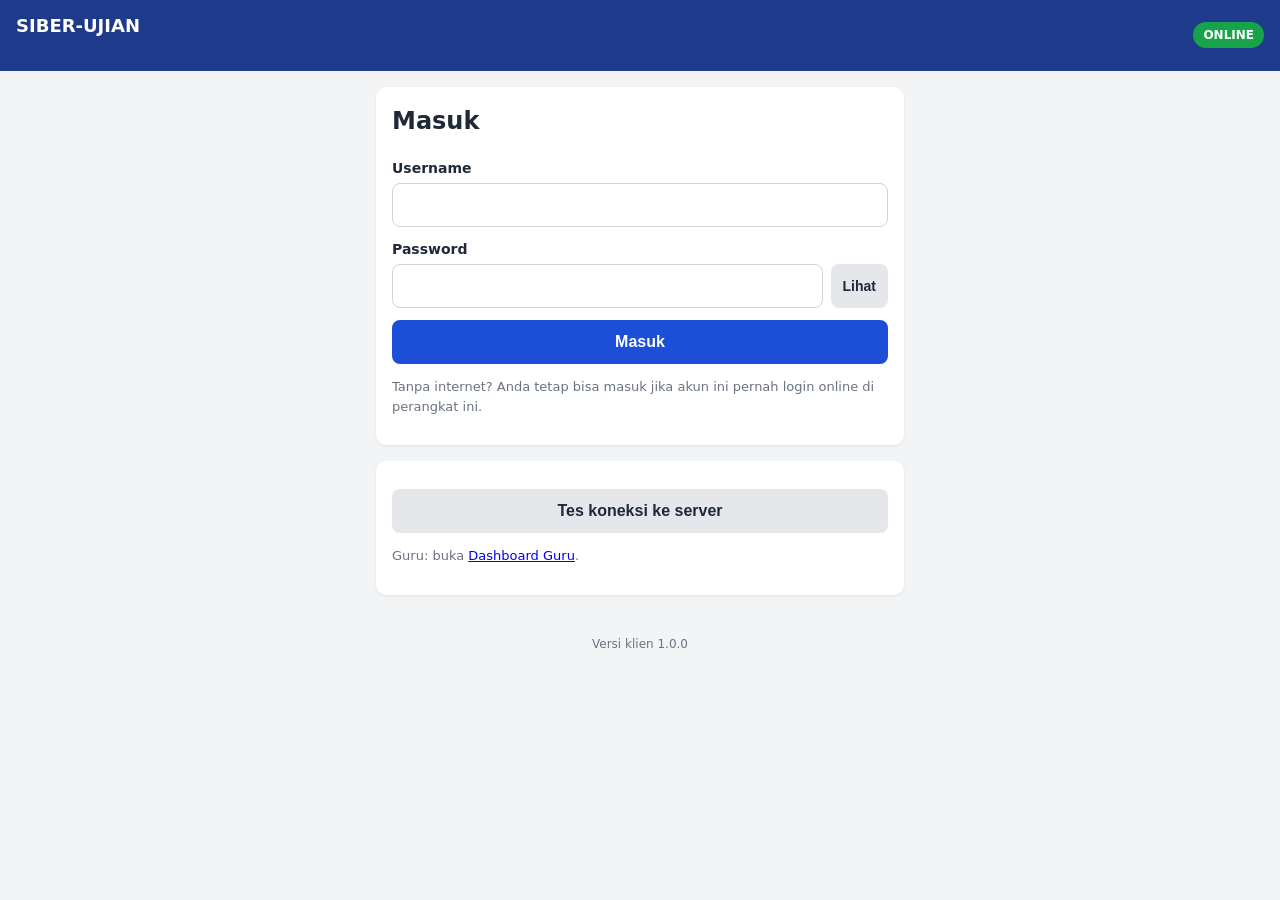
<file: index.html>
<!DOCTYPE html>
<html lang="id">
<head>
  <meta charset="UTF-8">
  <meta name="viewport" content="width=device-width, initial-scale=1">
  <meta name="theme-color" content="#1e3a8a">
    <meta http-equiv="Content-Security-Policy" content="default-src 'self'; script-src 'self'; style-src 'self'; img-src 'self' blob: data:; connect-src 'self' https://script.google.com https://script.googleusercontent.com; worker-src 'self'; manifest-src 'self'; object-src 'none'; base-uri 'self'; form-action 'none'">
  <meta name="referrer" content="no-referrer">
  <title>SIBER-UJIAN</title>
  <link rel="manifest" href="manifest.json">
  <link rel="icon" type="image/png" href="assets/icons/favicon.png">
  <link rel="apple-touch-icon" href="assets/icons/apple-touch-icon.png">
  <link rel="stylesheet" href="css/style.css">
  <link rel="stylesheet" href="css/login.css">
  <link rel="stylesheet" href="css/exam.css">
</head>
<body>
  <header class="topbar">
    <div>
      <div class="app-title">SIBER-UJIAN</div>
      <div class="school-name" id="school-name">&nbsp;</div>
    </div>
    <div class="net-status" id="net-status">...</div>
  </header>

  <main class="container">

    <!-- Status mode offline / pasang / perbarui (tidak tampil saat ujian) -->
    <div id="pwa-bar" class="pwa-bar" hidden>
      <span id="pwa-status" class="pwa-status">Memeriksa mode offline...</span>
      <button type="button" id="btn-pwa-install" class="btn btn-light btn-small" hidden>Pasang aplikasi</button>
      <button type="button" id="btn-pwa-update" class="btn btn-primary btn-small" hidden>Perbarui ke versi baru</button>
    </div>

    <!-- LAYAR: Memuat -->
    <section id="screen-loading" class="screen">
      <div class="card"><p>Memuat aplikasi...</p></div>
    </section>

    <!-- LAYAR: Error fatal -->
    <section id="screen-fatal" class="screen" hidden>
      <div class="card">
        <h2>Aplikasi tidak dapat berjalan</h2>
        <div id="fatal-message" class="msg msg-error"></div>
        <p class="small">Coba: gunakan Google Chrome versi terbaru, jangan gunakan mode Penyamaran/Incognito,
          dan buka lewat alamat <code>https://...github.io/siber-ujian/</code>.</p>
      </div>
    </section>

    <!-- LAYAR: URL API belum diisi -->
    <section id="screen-setup" class="screen" hidden>
      <div class="card">
        <h2>URL API belum diatur</h2>
        <p>Buka file <code>js/config.js</code>, lalu isi <code>API_URL</code> dengan URL Web App dari Phase 1 (berakhiran <code>/exec</code>).</p>
      </div>
    </section>

    <!-- LAYAR: Login -->
    <section id="screen-login" class="screen" hidden>
      <div class="card">
        <h2>Masuk</h2>
        <form id="login-form" autocomplete="off" novalidate>
          <label for="login-username">Username</label>
          <input id="login-username" type="text" autocapitalize="none" autocorrect="off"
                 spellcheck="false" maxlength="50">

          <label for="login-password">Password</label>
          <div class="password-row">
            <input id="login-password" type="password" maxlength="100">
            <button type="button" id="btn-toggle-password" class="btn btn-light btn-small">Lihat</button>
          </div>

          <button type="submit" id="btn-login" class="btn btn-primary btn-block">Masuk</button>
        </form>
        <div id="login-message" class="msg" hidden></div>
        <p class="small">Tanpa internet? Anda tetap bisa masuk jika akun ini pernah login online di perangkat ini.</p>
      </div>

      <div class="card">
        <button type="button" id="btn-ping" class="btn btn-light btn-block">Tes koneksi ke server</button>
        <div id="ping-message" class="msg" hidden></div>
        <p class="small">Guru: buka <a href="dashboard.html">Dashboard Guru</a>.</p>
      </div>
    </section>

    <!-- LAYAR: Beranda -->
    <section id="screen-home" class="screen" hidden>
      <div class="card">
        <h2 id="home-name"></h2>
        <div id="home-mode" class="mode-badge"></div>
        <table class="info-table"><tbody id="home-info"></tbody></table>
        <div id="session-message" class="msg" hidden></div>
        <button type="button" id="btn-logout" class="btn btn-light btn-block">Keluar</button>
      </div>

      <div class="card">
        <h3>Hasil ujian di perangkat ini</h3>
        <p class="small">Hasil dikirim otomatis ke server saat ada internet. Jangan hapus data aplikasi sebelum semua hasil TERKIRIM.</p>
        <button type="button" id="btn-sync-now" class="btn btn-primary btn-block">Kirim hasil sekarang</button>
        <div id="results-message" class="msg" hidden></div>
        <div id="results-list"></div>
      </div>

      <div class="card">
        <h3>Daftar ujian</h3>
        <p class="small">Unduh soal saat ada internet (di rumah). Ujian hanya bisa dikerjakan jika berstatus READY.</p>
        <div class="btn-row">
          <button type="button" id="btn-load-exams" class="btn btn-light">Perbarui daftar ujian</button>
          <button type="button" id="btn-download-all" class="btn btn-primary">Unduh semua ujian</button>
        </div>
        <div id="home-message" class="msg" hidden></div>
        <div id="exam-list"></div>
      </div>

      <div class="card">
        <h3>Penyimpanan perangkat</h3>
        <table class="info-table"><tbody id="storage-info"></tbody></table>
        <div class="btn-row">
          <button type="button" id="btn-storage-test" class="btn btn-light">Uji simpan data</button>
          <button type="button" id="btn-storage-refresh" class="btn btn-light">Segarkan info</button>
        </div>
        <div id="storage-message" class="msg" hidden></div>
      </div>

      <div class="card danger-zone">
        <h3>Khusus pengujian</h3>
        <p class="small">Menghapus SEMUA data aplikasi di perangkat ini (akun tersimpan, soal, hasil ujian, pengaturan).
          Jangan dipakai sebelum semua hasil ujian TERKIRIM.</p>
        <button type="button" id="btn-wipe" class="btn btn-danger btn-block">Hapus semua data lokal</button>
      </div>
    </section>

    <!-- LAYAR: Pembuka ujian -->
    <section id="screen-exam-intro" class="screen" hidden>
      <div class="card">
        <h2 id="intro-title"></h2>
        <table class="info-table"><tbody id="intro-info"></tbody></table>
        <h4>Aturan</h4>
        <ul id="intro-rules" class="rules"></ul>

        <div id="intro-token-box" class="token-box" hidden>
          <label for="intro-token">Token dari guru</label>
          <input id="intro-token" type="text" autocomplete="off" autocorrect="off" autocapitalize="characters"
                 spellcheck="false" maxlength="20" placeholder="contoh: X7K9-2QMT">
          <p class="small">Token dibacakan guru di kelas saat ujian akan dimulai. Pemeriksaan token tidak memerlukan internet.</p>
        </div>

        <div id="intro-message" class="msg" hidden></div>
        <button type="button" id="btn-intro-start" class="btn btn-primary btn-block">Mulai ujian sekarang</button>
        <button type="button" id="btn-intro-back" class="btn btn-light btn-block">Kembali</button>
      </div>
    </section>

    <!-- LAYAR: Ujian -->
    <section id="screen-exam" class="screen" hidden>
      <div class="card exam-header">
        <div class="exam-header-row">
          <div>
            <div id="exam-title" class="exam-title"></div>
            <div id="exam-progress" class="small"></div>
          </div>
          <div class="timer-box">
            <div id="exam-timer-label" class="small">Sisa waktu</div>
            <div id="exam-timer" class="timer">--:--</div>
          </div>
        </div>
        <div id="exam-notice" class="msg msg-info" hidden></div>
      </div>

      <div class="card">
        <div id="exam-mode-info" class="msg msg-info mode-info" hidden></div>
        <div id="exam-question-text" class="question-text"></div>
        <img id="exam-question-image" class="question-image" alt="Gambar soal" hidden>
        <div id="exam-options" class="options"></div>
        <div id="exam-save-status" class="save-status save-none"></div>
        <button type="button" id="btn-clear-answer" class="btn btn-light btn-small">Kosongkan jawaban</button>
      </div>

      <div class="card">
        <div id="nav-row" class="btn-row">
          <button type="button" id="btn-prev" class="btn btn-light">&larr; Sebelumnya</button>
          <button type="button" id="btn-next" class="btn btn-primary">Berikutnya &rarr;</button>
        </div>
        <h4 class="grid-title">Nomor soal</h4>
        <div id="exam-grid" class="grid"></div>
        <p id="grid-legend" class="small"></p>
        <button type="button" id="btn-finish" class="btn btn-danger btn-block">Selesai ujian</button>
      </div>
    </section>

    <!-- LAYAR: Konfirmasi selesai (khusus mode TOTAL) -->
    <section id="screen-exam-confirm" class="screen" hidden>
      <div class="card">
        <h2>Selesaikan ujian?</h2>
        <p>Sisa waktu: <strong id="confirm-timer">--:--</strong></p>
        <table class="info-table"><tbody id="confirm-info"></tbody></table>
        <div id="confirm-warning" class="msg msg-warn" hidden></div>
        <p class="small">Setelah diselesaikan, ujian TIDAK dapat dibuka kembali.</p>
        <button type="button" id="btn-confirm-yes" class="btn btn-danger btn-block">Ya, selesaikan ujian</button>
        <button type="button" id="btn-confirm-no" class="btn btn-light btn-block">Kembali ke soal</button>
      </div>
    </section>

    <!-- LAYAR: Ujian selesai -->
    <section id="screen-exam-done" class="screen" hidden>
      <div class="card">
        <h2>Ujian selesai</h2>
        <div id="done-message" class="msg msg-ok"></div>
        <table class="info-table"><tbody id="done-info"></tbody></table>
        <p class="small">Hasil tersimpan di perangkat dan dikirim otomatis ke server saat ada internet.
          Status pengiriman bisa dilihat di beranda. Jangan hapus data aplikasi sebelum hasil TERKIRIM.</p>
        <button type="button" id="btn-done-home" class="btn btn-primary btn-block">Kembali ke beranda</button>
      </div>
    </section>

    <!-- Panel debug -->
    <details class="card debug">
      <summary>Panel debug (untuk pengujian)</summary>
      <pre id="debug-output">Belum ada request.</pre>
    </details>
  </main>

  <footer class="footer" id="footer-version"></footer>

  <script src="js/config.js" defer></script>
  <script src="js/ui.js" defer></script>
  <script src="js/db.js" defer></script>
  <script src="js/api.js" defer></script>
  <script src="js/auth.js" defer></script>
  <script src="js/sync.js" defer></script>
  <script src="js/token.js" defer></script>
  <script src="js/timer.js" defer></script>
  <script src="js/questions.js" defer></script>
  <script src="js/exam.js" defer></script>
  <script src="js/submit.js" defer></script>
  <script src="js/app.js" defer></script>
  <script src="js/pwa.js" defer></script>
</body>
</html>
</file>
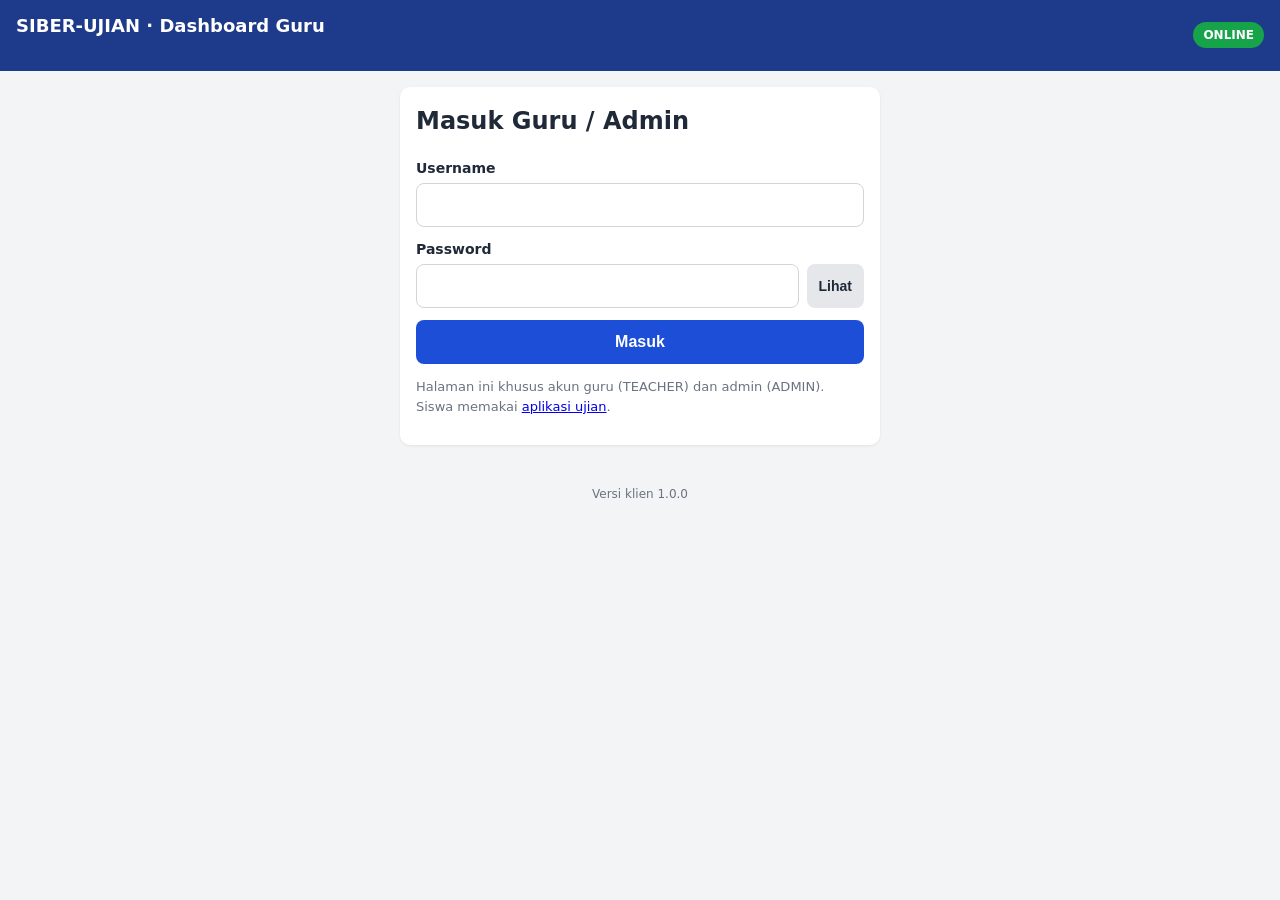
<file: dashboard.html>
<!DOCTYPE html>
<html lang="id">
<head>
  <meta charset="UTF-8">
  <meta name="viewport" content="width=device-width, initial-scale=1">
  <meta name="theme-color" content="#1e3a8a">
    <meta http-equiv="Content-Security-Policy" content="default-src 'self'; script-src 'self'; style-src 'self'; img-src 'self' blob: data:; connect-src 'self' https://script.google.com https://script.googleusercontent.com; worker-src 'self'; manifest-src 'self'; object-src 'none'; base-uri 'self'; form-action 'none'">
  <meta name="referrer" content="no-referrer">
  <title>Dashboard Guru - SIBER-UJIAN</title>
  <link rel="manifest" href="manifest.json">
  <link rel="icon" type="image/png" href="assets/icons/favicon.png">
  <link rel="apple-touch-icon" href="assets/icons/apple-touch-icon.png">
  <link rel="stylesheet" href="css/style.css">
  <link rel="stylesheet" href="css/login.css">
  <link rel="stylesheet" href="css/dashboard.css">
</head>
<body>
  <header class="topbar">
    <div>
      <div class="app-title">SIBER-UJIAN &middot; Dashboard Guru</div>
      <div class="school-name" id="school-name">&nbsp;</div>
    </div>
    <div class="net-status" id="net-status">...</div>
  </header>

  <main class="container wide">

    <!-- Status mode offline / pasang / perbarui -->
    <div id="pwa-bar" class="pwa-bar" hidden>
      <span id="pwa-status" class="pwa-status">Memeriksa mode offline...</span>
      <button type="button" id="btn-pwa-install" class="btn btn-light btn-small" hidden>Pasang aplikasi</button>
      <button type="button" id="btn-pwa-update" class="btn btn-primary btn-small" hidden>Perbarui ke versi baru</button>
    </div>

    <!-- LAYAR: Memuat -->
    <section id="screen-loading" class="screen">
      <div class="card"><p>Memuat dashboard...</p></div>
    </section>

    <!-- LAYAR: Error fatal -->
    <section id="screen-fatal" class="screen" hidden>
      <div class="card">
        <h2>Dashboard tidak dapat berjalan</h2>
        <div id="fatal-message" class="msg msg-error"></div>
      </div>
    </section>

    <!-- LAYAR: URL API belum diisi -->
    <section id="screen-setup" class="screen" hidden>
      <div class="card">
        <h2>URL API belum diatur</h2>
        <p>Isi <code>API_URL</code> di file <code>js/config.js</code>.</p>
      </div>
    </section>

    <!-- LAYAR: Login guru -->
    <section id="screen-login" class="screen" hidden>
      <div class="card narrow">
        <h2>Masuk Guru / Admin</h2>
        <form id="login-form" autocomplete="off" novalidate>
          <label for="login-username">Username</label>
          <input id="login-username" type="text" autocapitalize="none" autocorrect="off"
                 spellcheck="false" maxlength="50">

          <label for="login-password">Password</label>
          <div class="password-row">
            <input id="login-password" type="password" maxlength="100">
            <button type="button" id="btn-toggle-password" class="btn btn-light btn-small">Lihat</button>
          </div>

          <button type="submit" id="btn-login" class="btn btn-primary btn-block">Masuk</button>
        </form>
        <div id="login-message" class="msg" hidden></div>
        <p class="small">Halaman ini khusus akun guru (TEACHER) dan admin (ADMIN).
          Siswa memakai <a href="index.html">aplikasi ujian</a>.</p>
      </div>
    </section>

    <!-- LAYAR: Dashboard -->
    <section id="screen-home" class="screen" hidden>
      <div class="card">
        <div class="dash-head">
          <div>
            <h2 id="dash-teacher"></h2>
            <div id="dash-exam-info" class="small"></div>
          </div>
          <button type="button" id="btn-logout" class="btn btn-light btn-small">Keluar</button>
        </div>

        <div class="toolbar">
          <label class="field">Ujian
            <select id="sel-exam"></select>
          </label>
          <label class="field">Kelas
            <select id="sel-class"><option value="">Semua kelas</option></select>
          </label>
          <label class="field">Urutkan peserta
            <select id="sel-sort">
              <option value="class">Kelas lalu nama</option>
              <option value="score_desc">Nilai tertinggi</option>
              <option value="score_asc">Nilai terendah</option>
              <option value="status">Belum terkirim dulu</option>
              <option value="warn">Ada catatan dulu</option>
            </select>
          </label>
          <button type="button" id="btn-refresh" class="btn btn-primary">Perbarui</button>
        </div>
        <label class="check-row"><input type="checkbox" id="chk-auto"> Perbarui otomatis setiap 60 detik (saat online)</label>
        <div id="dash-message" class="msg" hidden></div>
        <div id="dash-note" class="msg msg-info" hidden></div>
      </div>

      <div class="card">
        <h3>Export</h3>
        <p class="small">Mengekspor data yang sedang tampil (ujian dan filter kelas yang dipilih).
          Untuk Microsoft Excel gunakan tombol Excel (.xlsx). CSV cocok untuk Google Sheets.</p>
        <div class="export-grid">
          <button type="button" id="btn-export-xlsx" class="btn btn-primary">Excel (.xlsx) lengkap</button>
          <button type="button" id="btn-export-print" class="btn btn-primary">Cetak / PDF</button>
          <button type="button" id="btn-export-csv-participants" class="btn btn-light">CSV Peserta</button>
          <button type="button" id="btn-export-csv-items" class="btn btn-light">CSV Analisis Soal</button>
        </div>
        <div id="export-message" class="msg" hidden></div>
      </div>

      <div class="card">
        <h3>Ringkasan</h3>
        <div id="summary-grid" class="summary-grid"></div>
      </div>

      <div class="card">
        <h3>Rekap per kelas</h3>
        <div id="by-class" class="table-wrap"></div>
      </div>

      <div class="card">
        <h3>Daftar peserta</h3>
        <p class="small">Baris kuning = ada catatan (jam perangkat diubah, paket versi lama, token, dll). Tekan "Detail" untuk melihat jawaban per soal.</p>
        <div id="participants" class="table-wrap"></div>
      </div>

      <div class="card">
        <h3>Analisis butir soal</h3>
        <p class="small">Kategori: MUDAH (&ge; 70% benar), SEDANG (30&ndash;70%), SUKAR (&lt; 30%).
          Sebaran memakai huruf pilihan ASLI sesuai sheet QUESTIONS.</p>
        <div id="items" class="table-wrap"></div>
      </div>

      <p class="small center"><a href="index.html">Buka aplikasi ujian</a></p>
    </section>
  </main>

  <!-- Panel detail jawaban siswa -->
  <div id="detail-modal" class="modal" hidden>
    <div class="modal-card">
      <div class="dash-head">
        <h3 id="detail-title">Detail jawaban</h3>
        <button type="button" id="btn-detail-close" class="btn btn-light btn-small">Tutup</button>
      </div>
      <table class="info-table"><tbody id="detail-info"></tbody></table>
      <p class="small">Huruf jawaban sesuai urutan pilihan ASLI di sheet QUESTIONS (bukan urutan acak di layar siswa).</p>
      <div id="detail-message" class="msg" hidden></div>
      <div id="detail-answers" class="table-wrap"></div>
    </div>
  </div>

  <footer class="footer" id="footer-version"></footer>

  <!-- Isi laporan cetak/PDF (hanya tampil saat mencetak) -->
  <div id="print-area" class="print-area"></div>

  <script src="js/config.js" defer></script>
  <script src="js/ui.js" defer></script>
  <script src="js/db.js" defer></script>
  <script src="js/api.js" defer></script>
  <script src="js/auth.js" defer></script>
  <script src="js/dashboard.js" defer></script>
  <script src="js/reports.js" defer></script>
  <script src="js/pwa.js" defer></script>
</body>
</html>
</file>
<file: css/style.css>
/* SIBER-UJIAN — style.css (gaya dasar seluruh aplikasi) */

* { box-sizing: border-box; }
[hidden] { display: none !important; }

html, body { margin: 0; padding: 0; }

body {
  font-family: system-ui, -apple-system, "Segoe UI", Roboto, Arial, sans-serif;
  font-size: 16px;
  line-height: 1.5;
  color: #1f2937;
  background: #f3f4f6;
}

.topbar {
  display: flex;
  justify-content: space-between;
  align-items: center;
  gap: 12px;
  padding: 12px 16px;
  background: #1e3a8a;
  color: #ffffff;
}
.app-title { font-weight: 700; font-size: 18px; }
.school-name { font-size: 13px; opacity: 0.85; }

.net-status {
  font-size: 12px;
  font-weight: 700;
  padding: 4px 10px;
  border-radius: 999px;
  background: #6b7280;
  white-space: nowrap;
}
.net-status.is-online { background: #16a34a; }
.net-status.is-offline { background: #dc2626; }

.container { max-width: 560px; margin: 0 auto; padding: 16px; }

.card {
  background: #ffffff;
  border-radius: 10px;
  padding: 16px;
  margin-bottom: 16px;
  box-shadow: 0 1px 3px rgba(0, 0, 0, 0.08);
}

h2, h3, h4 { margin-top: 0; }
.small { font-size: 13px; color: #6b7280; }

.btn {
  display: inline-block;
  min-height: 44px;
  padding: 10px 16px;
  border: none;
  border-radius: 8px;
  font-size: 16px;
  font-weight: 600;
  cursor: pointer;
}
.btn:disabled { opacity: 0.6; cursor: not-allowed; }
.btn-primary { background: #1d4ed8; color: #ffffff; }
.btn-light { background: #e5e7eb; color: #1f2937; }
.btn-danger { background: #b91c1c; color: #ffffff; }
.btn-small { min-height: 36px; padding: 6px 12px; font-size: 14px; }
.btn-block { display: block; width: 100%; margin-top: 12px; }

.btn-row { display: flex; gap: 8px; flex-wrap: wrap; margin-top: 8px; }
.btn-row .btn { flex: 1 1 140px; }

.msg {
  margin-top: 12px;
  padding: 10px 12px;
  border-radius: 8px;
  font-size: 14px;
  word-break: break-word;
}
.msg-error { background: #fee2e2; color: #991b1b; }
.msg-ok { background: #dcfce7; color: #166534; }
.msg-info { background: #dbeafe; color: #1e40af; }
.msg-warn { background: #fef3c7; color: #92400e; }

.mode-badge {
  display: inline-block;
  font-size: 13px;
  font-weight: 700;
  padding: 3px 10px;
  border-radius: 999px;
  margin-bottom: 8px;
}
.mode-online { background: #dcfce7; color: #166534; }
.mode-offline { background: #fef3c7; color: #92400e; }

.info-table { width: 100%; border-collapse: collapse; font-size: 14px; margin-bottom: 8px; }
.info-table th {
  text-align: left;
  color: #6b7280;
  font-weight: 500;
  padding: 4px 8px 4px 0;
  width: 45%;
  vertical-align: top;
}
.info-table td { padding: 4px 0; word-break: break-word; }

.exam-card { border: 1px solid #e5e7eb; border-radius: 8px; padding: 12px; margin-top: 12px; }
.exam-card h4 { margin: 0 0 4px; }
.exam-meta { font-size: 13px; color: #4b5563; margin: 2px 0; }

.badge {
  display: inline-block;
  font-size: 12px;
  padding: 2px 8px;
  border-radius: 999px;
  background: #e5e7eb;
  margin: 6px 4px 0 0;
}
.badge-warn { background: #fef3c7; color: #92400e; }
.badge-done { background: #dcfce7; color: #166534; }

.danger-zone { border: 1px solid #fecaca; }

.debug summary { cursor: pointer; font-weight: 600; }
.debug pre {
  font-size: 12px;
  background: #111827;
  color: #e5e7eb;
  padding: 12px;
  border-radius: 8px;
  overflow-x: auto;
  max-height: 360px;
  white-space: pre-wrap;
  word-break: break-all;
}

code { background: #f3f4f6; padding: 1px 4px; border-radius: 4px; }

.footer { text-align: center; font-size: 12px; color: #6b7280; padding: 8px 0 24px; }
/* ---------- PWA (Phase 11) ---------- */
.pwa-bar {
  display: flex;
  flex-wrap: wrap;
  align-items: center;
  justify-content: space-between;
  gap: 8px;
  background: #ffffff;
  border-radius: 10px;
  padding: 10px 12px;
  margin-bottom: 16px;
  box-shadow: 0 1px 3px rgba(0, 0, 0, 0.08);
  font-size: 14px;
}
.pwa-bar .btn { flex: 0 0 auto; }
.pwa-status.ok { color: #166534; font-weight: 600; }
.pwa-status.warn { color: #92400e; font-weight: 600; }
.pwa-status.error { color: #991b1b; font-weight: 600; }
</file>
<file: css/login.css>
/* SIBER-UJIAN — login.css (form login) */

#login-form label {
  display: block;
  font-size: 14px;
  font-weight: 600;
  margin: 12px 0 4px;
}

#login-form input {
  width: 100%;
  min-height: 44px;
  padding: 10px 12px;
  border: 1px solid #d1d5db;
  border-radius: 8px;
  font-size: 16px; /* 16px mencegah zoom otomatis di iPhone */
  background: #ffffff;
}

#login-form input:focus {
  outline: 2px solid #93c5fd;
  border-color: #1d4ed8;
}

.password-row { display: flex; gap: 8px; }
.password-row input { flex: 1; }
</file>
<file: css/exam.css>
/* SIBER-UJIAN — exam.css (layar ujian) */

.exam-header { position: sticky; top: 0; z-index: 10; }
.exam-header-row { display: flex; justify-content: space-between; align-items: center; gap: 12px; }
.exam-title { font-weight: 700; }

.timer-box { text-align: right; }
.timer {
  font-size: 28px;
  font-weight: 800;
  font-variant-numeric: tabular-nums;
  color: #1e3a8a;
  white-space: nowrap;
}
.timer.timer-warn { color: #b91c1c; }

.mode-info { margin-top: 0; margin-bottom: 12px; }

.question-text { font-size: 18px; white-space: pre-wrap; margin-bottom: 12px; }
.question-image {
  display: block;
  max-width: 100%;
  height: auto;
  margin: 8px 0 12px;
  border-radius: 8px;
  border: 1px solid #e5e7eb;
}

.options { display: flex; flex-direction: column; gap: 10px; }
.option-btn {
  display: flex;
  gap: 12px;
  align-items: flex-start;
  width: 100%;
  text-align: left;
  padding: 12px;
  min-height: 52px;
  border: 2px solid #d1d5db;
  border-radius: 10px;
  background: #ffffff;
  color: #1f2937;
  font-size: 16px;
  cursor: pointer;
}
.option-btn:disabled { opacity: 0.6; cursor: not-allowed; }
.option-letter {
  flex: 0 0 32px;
  height: 32px;
  border-radius: 50%;
  background: #e5e7eb;
  display: flex;
  align-items: center;
  justify-content: center;
  font-weight: 700;
}
.option-text { padding-top: 4px; }
.option-btn.selected { border-color: #1d4ed8; background: #eff6ff; }
.option-btn.selected .option-letter { background: #1d4ed8; color: #ffffff; }
.option-btn.pending { border-style: dashed; }

.save-status { margin: 12px 0 8px; font-size: 14px; padding: 8px 10px; border-radius: 8px; }
.save-ok { background: #dcfce7; color: #166534; }
.save-pending { background: #fef3c7; color: #92400e; }
.save-error { background: #fee2e2; color: #991b1b; font-weight: 600; }
.save-none { background: #f3f4f6; color: #4b5563; }

.grid-title { margin: 16px 0 8px; }
.grid { display: grid; grid-template-columns: repeat(auto-fill, minmax(44px, 1fr)); gap: 6px; }
.grid-btn {
  min-height: 44px;
  border: 1px solid #d1d5db;
  border-radius: 8px;
  background: #ffffff;
  color: #1f2937;
  font-weight: 600;
  font-size: 15px;
  cursor: pointer;
}
.grid-btn:disabled { cursor: default; opacity: 1; }
.grid-btn.locked { background: #e5e7eb; color: #6b7280; border-color: #d1d5db; }
.grid-btn.answered { background: #1d4ed8; color: #ffffff; border-color: #1d4ed8; }
.grid-btn.current { outline: 3px solid #f59e0b; outline-offset: 1px; }

.rules { padding-left: 20px; font-size: 14px; }
.rules li { margin-bottom: 4px; }

/* ---------- Token (Phase 8) ---------- */
.token-box { margin: 16px 0 8px; }
.token-box label { display: block; font-weight: 600; font-size: 14px; margin-bottom: 4px; }
.token-box input {
  width: 100%;
  min-height: 52px;
  padding: 10px 12px;
  border: 2px solid #d1d5db;
  border-radius: 8px;
  font-size: 22px;
  font-family: ui-monospace, Menlo, Consolas, monospace;
  letter-spacing: 3px;
  text-transform: uppercase;
  text-align: center;
}
.token-box input:focus { outline: 2px solid #93c5fd; border-color: #1d4ed8; }
</file>
<file: css/dashboard.css>
/* SIBER-UJIAN — dashboard.css (halaman guru) */

.container.wide { max-width: 1100px; }
.card.narrow { max-width: 480px; margin-left: auto; margin-right: auto; }
.center { text-align: center; }

.dash-head { display: flex; justify-content: space-between; align-items: flex-start; gap: 12px; margin-bottom: 8px; }
.dash-head h2, .dash-head h3 { margin-bottom: 4px; }

.toolbar { display: flex; flex-wrap: wrap; gap: 10px; align-items: flex-end; margin-top: 8px; }
.toolbar .field { display: flex; flex-direction: column; flex: 1 1 200px; font-size: 13px; font-weight: 600; gap: 4px; }
.toolbar select {
  min-height: 44px;
  padding: 8px;
  border: 1px solid #d1d5db;
  border-radius: 8px;
  font-size: 15px;
  background: #ffffff;
}
.toolbar .btn { flex: 0 0 auto; }

.check-row { display: flex; gap: 8px; align-items: center; font-size: 14px; margin-top: 10px; }
.check-row input { width: 18px; height: 18px; }

.summary-grid { display: grid; grid-template-columns: repeat(auto-fill, minmax(140px, 1fr)); gap: 10px; }
.stat { background: #f9fafb; border: 1px solid #e5e7eb; border-radius: 10px; padding: 12px; }
.stat-label { font-size: 12px; color: #6b7280; }
.stat-value { font-size: 26px; font-weight: 800; font-variant-numeric: tabular-nums; }
.stat.good .stat-value { color: #166534; }
.stat.warn .stat-value { color: #b45309; }

.table-wrap { overflow-x: auto; -webkit-overflow-scrolling: touch; }
.data-table { width: 100%; border-collapse: collapse; font-size: 14px; min-width: 640px; }
.data-table th, .data-table td { padding: 8px; border-bottom: 1px solid #e5e7eb; text-align: left; vertical-align: top; }
.data-table th { background: #f3f4f6; font-weight: 600; white-space: nowrap; }
.data-table td.num { text-align: right; font-variant-numeric: tabular-nums; white-space: nowrap; }
.data-table tr.row-warn td { background: #fffbeb; }
.data-table tr.row-missing td { color: #6b7280; }
.data-table .wrap { min-width: 220px; }

.bar { height: 8px; background: #e5e7eb; border-radius: 4px; overflow: hidden; min-width: 80px; margin-top: 4px; }
.bar > span { display: block; height: 100%; background: #1d4ed8; }

.ok-text { color: #166534; font-weight: 600; }
.bad-text { color: #b91c1c; font-weight: 600; }
.muted { color: #6b7280; }

.modal {
  position: fixed;
  inset: 0;
  background: rgba(0, 0, 0, 0.45);
  display: flex;
  align-items: flex-start;
  justify-content: center;
  padding: 16px;
  z-index: 50;
  overflow-y: auto;
}
.modal-card { background: #ffffff; border-radius: 12px; padding: 16px; max-width: 820px; width: 100%; }
/* ---------- Export & Cetak / PDF (Phase 12) ---------- */
.export-grid { display: grid; grid-template-columns: repeat(auto-fill, minmax(200px, 1fr)); gap: 8px; }
.export-grid .btn { width: 100%; }

.print-area { display: none; }

@media print {
  @page { size: A4 landscape; margin: 12mm; }
  body { background: #ffffff; }
  body > *:not(.print-area) { display: none !important; }
  .print-area { display: block !important; font-family: Arial, Helvetica, sans-serif; font-size: 9.5pt; color: #000000; }
  .print-area h1 { font-size: 15pt; margin: 0 0 4px; }
  .print-area h2 { font-size: 12pt; margin: 14px 0 6px; }
  .print-area .meta { font-size: 9pt; margin-bottom: 6px; }
  .print-area table { width: 100%; border-collapse: collapse; margin-bottom: 8px; }
  .print-area th, .print-area td { border: 1px solid #555555; padding: 3px 5px; text-align: left; vertical-align: top; }
  .print-area th { background: #e5e7eb; -webkit-print-color-adjust: exact; print-color-adjust: exact; }
  .print-area td.num { text-align: right; }
  .print-area tr { page-break-inside: avoid; }
  .print-area thead { display: table-header-group; }
  .print-area .page-break { page-break-before: always; }
  .print-area .sign { margin-top: 24px; display: flex; justify-content: flex-end; page-break-inside: avoid; }
  .print-area .sign > div { width: 260px; text-align: center; }
}
</file>
